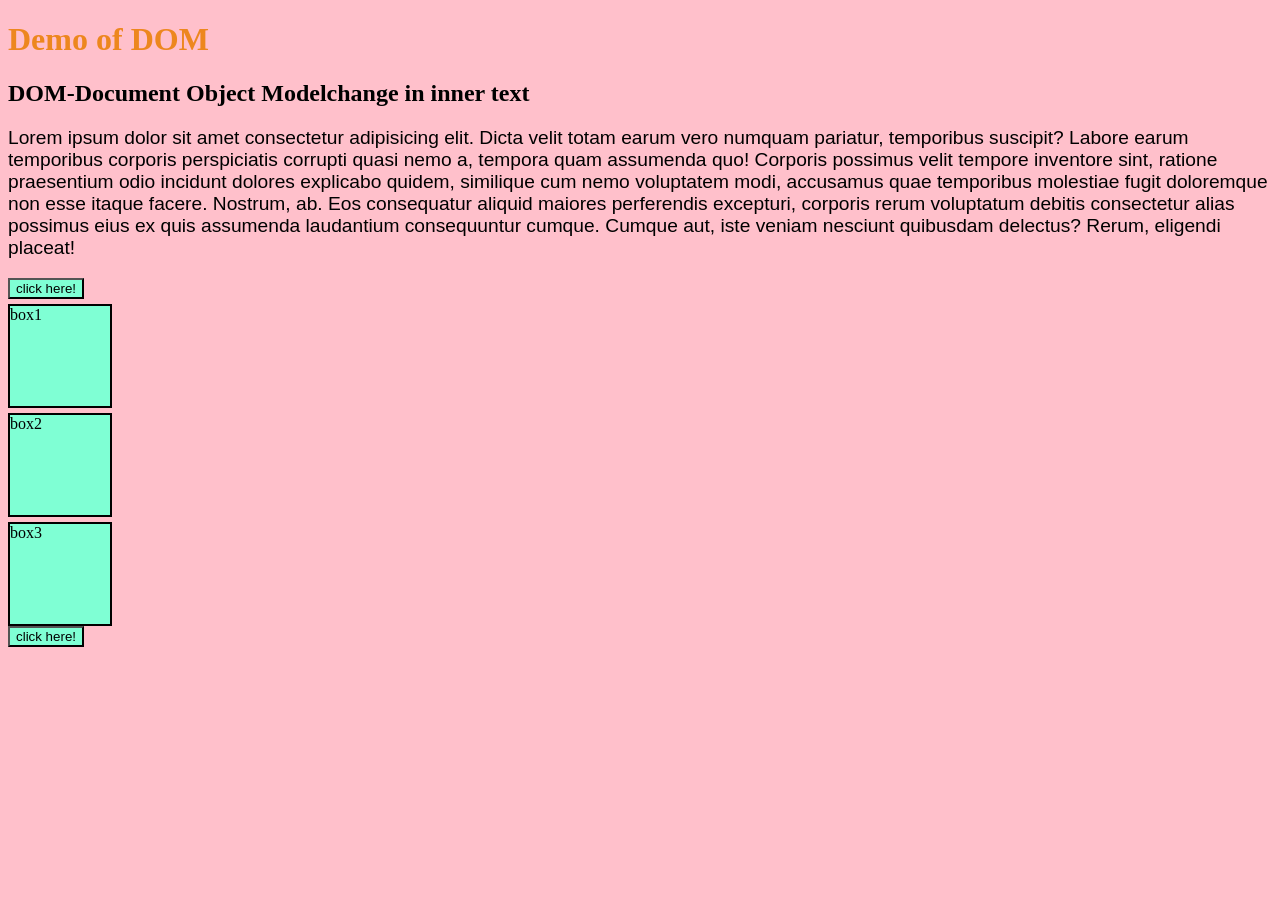
<file: new.html>
<!DOCTYPE html>
<html lang="en">
<head>
    <meta charset="UTF-8">
    <meta name="viewport" content="width=device-width, initial-scale=1.0">
    <title>Document</title>
</head>
<link rel="stylesheet" href="new.css">
<body>
    <h1>Demo of DOM</h1>
    <h2>DOM-Document Object Model </h2>
    <p id="myclass" >
        Lorem ipsum dolor sit amet consectetur adipisicing elit. Dicta velit totam earum vero numquam pariatur, temporibus suscipit? Labore earum temporibus corporis perspiciatis corrupti quasi nemo a, tempora quam assumenda quo!
        Corporis possimus velit tempore inventore sint, ratione praesentium odio incidunt dolores explicabo quidem, similique cum nemo voluptatem modi, accusamus quae temporibus molestiae fugit doloremque non esse itaque facere. Nostrum, ab.
        Eos consequatur aliquid maiores perferendis excepturi, corporis rerum voluptatum debitis consectetur alias possimus eius ex quis assumenda laudantium consequuntur cumque. Cumque aut, iste veniam nesciunt quibusdam delectus? Rerum, eligendi placeat!
    </p>
    <button id="btn1">click here!</button>
    <div class="box1">box1</div>
    <div class="box">box2</div>
    <div class="box">box3</div>
    <button onclick = "console.log('button is clicked');">click here!</button> 
    

    <script src="new.js"></script>
</body>
</html>
</file>
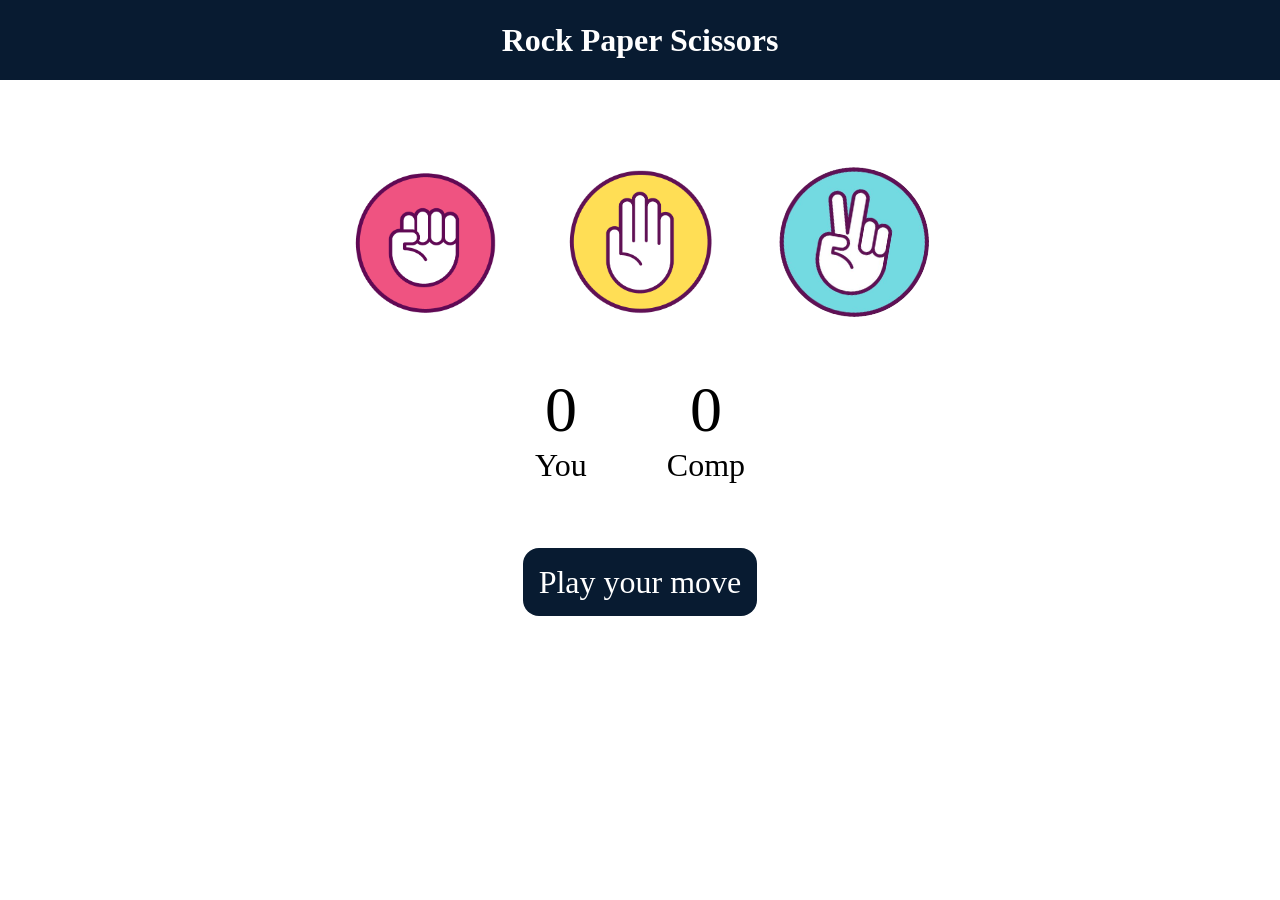
<file: Rpsgame.html>
<!DOCTYPE html>
<html lang="en">
<head>
    <meta charset="UTF-8">
    <meta name="viewport" content="width=, initial-scale=1.0">
    <title>rock pare scissors game</title>
</head>
<link rel="stylesheet" href="Rpsgame.css">
<body>
    <h1>Rock Paper Scissors</h1>
    <div class="choices">
        <div class="choice" id="rock">
            <img src="rock.png">
        </div>
        <div class="choice" id="paper">
            <img src="paper.png">
        </div>
        <div class="choice" id="scissor">
            <img src="scissor.png">
        </div>
    </div> 
    <div class="score-board">
        <div class="score">

            <p id="user-score">0</p>
            <p>You</p>

        </div>
        <div class="score">
            <p id="comp-score">0</p>
            <p>Comp</p>
        </div>
    </div>  
    
    <div class="msg-container">
        <p id="msg">Play your move</p>
    </div>
    <script src="Rpsgame.js"></script>

    
</body>
</html>
</file>
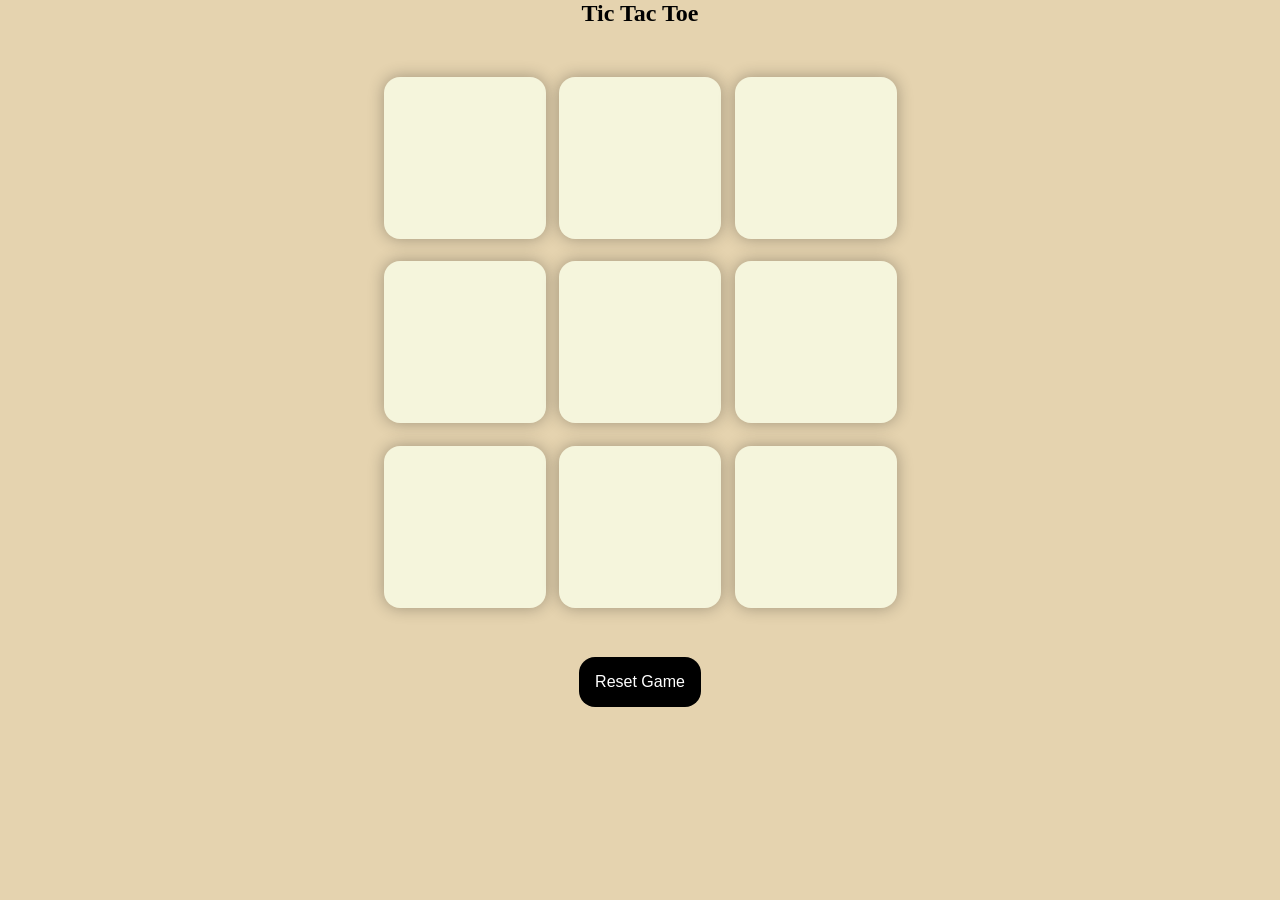
<file: tic-game.html>
<!DOCTYPE html>
<html lang="en">
<head>
    <meta charset="UTF-8">
    <meta name="viewport" content="width=device-width, initial-scale=1.0">
    <title>Document</title>
</head>
<link rel="stylesheet" href="tic-game.css"> 
<body>
    <div class="msg-container hide">
        <p id="msg">Winner</p>
        <button id="new-btn">New Game</button>
    </div>
    <main>
        <h2>Tic Tac Toe</h2>
        <div class="container">
            <div class="game">
                <button class="box"></button>
                <button class="box"></button>
                <button class="box"></button>
                <button class="box"></button>
                <button class="box"></button>
                <button class="box"></button>
                <button class="box"></button>
                <button class="box"></button>
                <button class="box"></button>
            </div>
        </div>
        <button id="reset-btn">Reset Game</button> 
    </main>
    <script src="tic-game.js" ></script> 
    
</body>
</html>
</file>
<file: new.css>
body{

   background-color:pink;
}
button{
    background-color: aquamarine;
}
p{
    font-family:'Gill Sans', 'Gill Sans MT', Calibri, 'Trebuchet MS', sans-serif ;
    font-size:larger;
}
h1{
    color:rgba(236, 130, 16, 0.927);
}
div{
    border:2px solid black;
    background-color: aquamarine;
    height:100px;
    width:100px;
    margin-top: 5px;
}
</file>
<file: Rpsgame.css>
* {
    margin: 0;
    padding: 0;
    text-align: center;
  }
  
  h1 {
    background-color: #081b31;
    color: #fff;
    height: 5rem;
    line-height: 5rem;
  }
  
  .choice {
    height: 165px;
    width: 165px;
    border-radius: 50%;
    display: flex;
    justify-content: center;
    align-items: center;
  }
  
  .choice:hover {
    cursor: pointer;
    background-color: #081b31;
  }
  
  img {
    height: 150px;
    width: 150px;
    object-fit: cover;
    border-radius: 50%;
  }
  
  .choices {
    display: flex;
    justify-content: center;
    align-items: center;
    gap: 3rem;
    margin-top: 5rem;
  }
  
  .score-board {
    display: flex;
    justify-content: center;
    align-items: center;
    font-size: 2rem;
    margin-top: 3rem;
    gap: 5rem;
  }
  
  #user-score,
  #comp-score {
    font-size: 4rem;
  }
  
  .msg-container {
    margin-top: 5rem;
  }
  
  #msg {
    background-color: #081b31;
    color: #fff;
    font-size: 2rem;
    display: inline;
    padding: 1rem;
    border-radius: 1rem;
  }

  #paper{
    transform: rotate(270deg);
  }
#scissor{
    transform: rotate(280deg);
}
</file>
<file: tic-game.css>
*{
    margin:0;
    padding:0;

}
body{
    background-color: #E5D3AF;
    text-align: center;
}
.container{
    height: 70vh;
    display: flex;
    justify-content: center;
    align-items:center;


}



.game{
    height: 60vmin;
    width: 60vmin;
    display: flex;
    flex-wrap: wrap;
    justify-content: center;
    align-items:center;
    gap: 1.5vmin;

}

.box{
    height: 18vmin;
    width: 18vmin;
    border-radius:1rem;
    border: none;
    box-shadow: 0 0 1rem rgba(0,0,0,0.3);
    color: #790D16;
    font-size: 70px;
    background-color: beige;

   

}
#reset-btn{
    padding: 1rem;
    background-color:black;
    border: none;
    font-size: 1rem;
    color: white;
    border-radius: 1rem;

}
#new-btn{
    padding: 1rem;
    background-color:black;
    border: none;
    font-size: 1rem;
    color: white;
    border-radius: 1rem;


}
#msg{
    color:#ffffc7;
    font-size: 8vmin;

}
.msg-container{
    height: 23vmin;

}
.hide{
    display:none;
}
</file>
